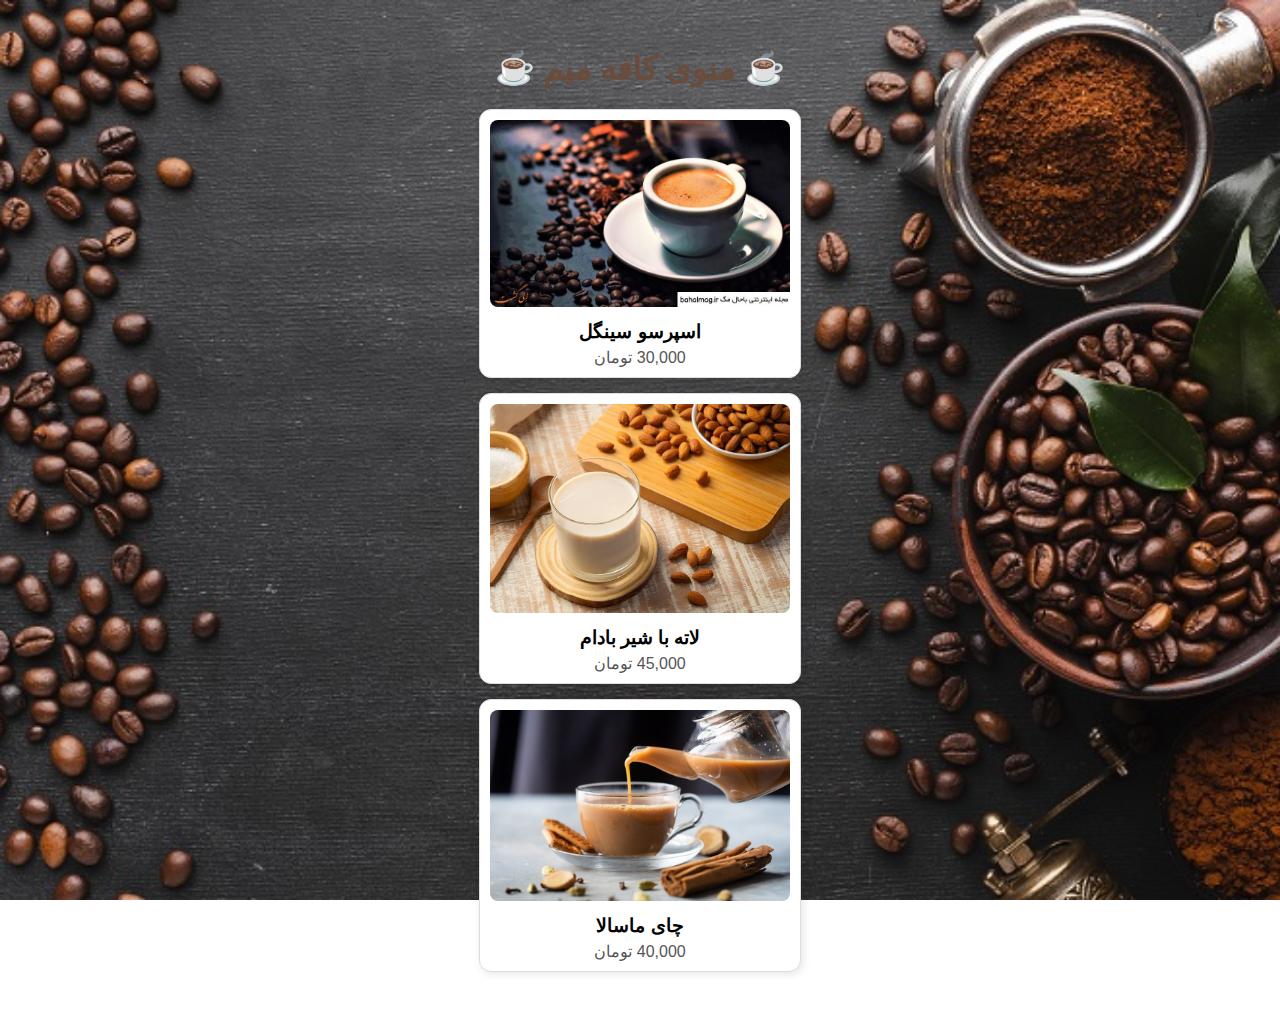
<file: index.html>
<!DOCTYPE html>
<html lang="fa">
<head>
  <meta charset="UTF-8">
  <title>منوی کافه گل‌قند</title>
  <link rel="stylesheet" href="style.css">
</head>
<body>
  <h1>☕ منوی کافه میم ☕</h1>

  <!-- محصول ۱ -->
  <div class="menu-item" onclick="openModal('modal1')">
    <img src="images/espreso.jpg" alt="اسپرسو">
    <h3>اسپرسو سینگل</h3>
    <p>30,000 تومان</p>
  </div>
  <div id="modal1" class="modal">
    <div class="modal-content">
      <span class="close" onclick="closeModal('modal1')">&times;</span>
      <h2>اسپرسو سینگل</h2>
      <p>تهیه‌شده از دانه‌های عربیکای برشته، طعمی غلیظ و دل‌نشین.</p>
      <p>کالری: ۵</p>
    </div>
  </div>

  <!-- محصول ۲ -->
  <div class="menu-item" onclick="openModal('modal2')">
    <img src="images/late.jpg" alt="لاته با شیر بادام">
    <h3>لاته با شیر بادام</h3>
    <p>45,000 تومان</p>
  </div>
  <div id="modal2" class="modal">
    <div class="modal-content">
      <span class="close" onclick="closeModal('modal2')">&times;</span>
      <h2>لاته با شیر بادام</h2>
      <p>شیر بادام خانگی با قهوه اسپرسو، مناسب افراد گیاه‌خوار.</p>
      <p>کالری: ۶۵</p>
    </div>
  </div>

  <!-- محصول ۳ -->
  <div class="menu-item" onclick="openModal('modal3')">
    <img src="images/Masala.jpg" alt="چای ماسالا">
    <h3>چای ماسالا</h3>
    <p>40,000 تومان</p>
  </div>
  <div id="modal3" class="modal">
    <div class="modal-content">
      <span class="close" onclick="closeModal('modal3')">&times;</span>
      <h2>چای ماسالا</h2>
      <p>ترکیب چای هندی با ادویه‌های گرم؛ معطر و آرامش‌بخش.</p>
      <p>کالری: ۹۰</p>
    </div>
  </div>

  <!-- همین ساختار رو می‌تونی برای بقیه محصولات هم ادامه بدی -->

  <script>
    function openModal(id) {
      document.getElementById(id).style.display = 'block';
    }
    function closeModal(id) {
      document.getElementById(id).style.display = 'none';
    }
    window.onclick = function(event) {
      const modals = document.querySelectorAll('.modal');
      modals.forEach(function(modal) {
        if (event.target === modal) {
          modal.style.display = "none";
        }
      });
    }
  </script>
</body>
</html>
</file>
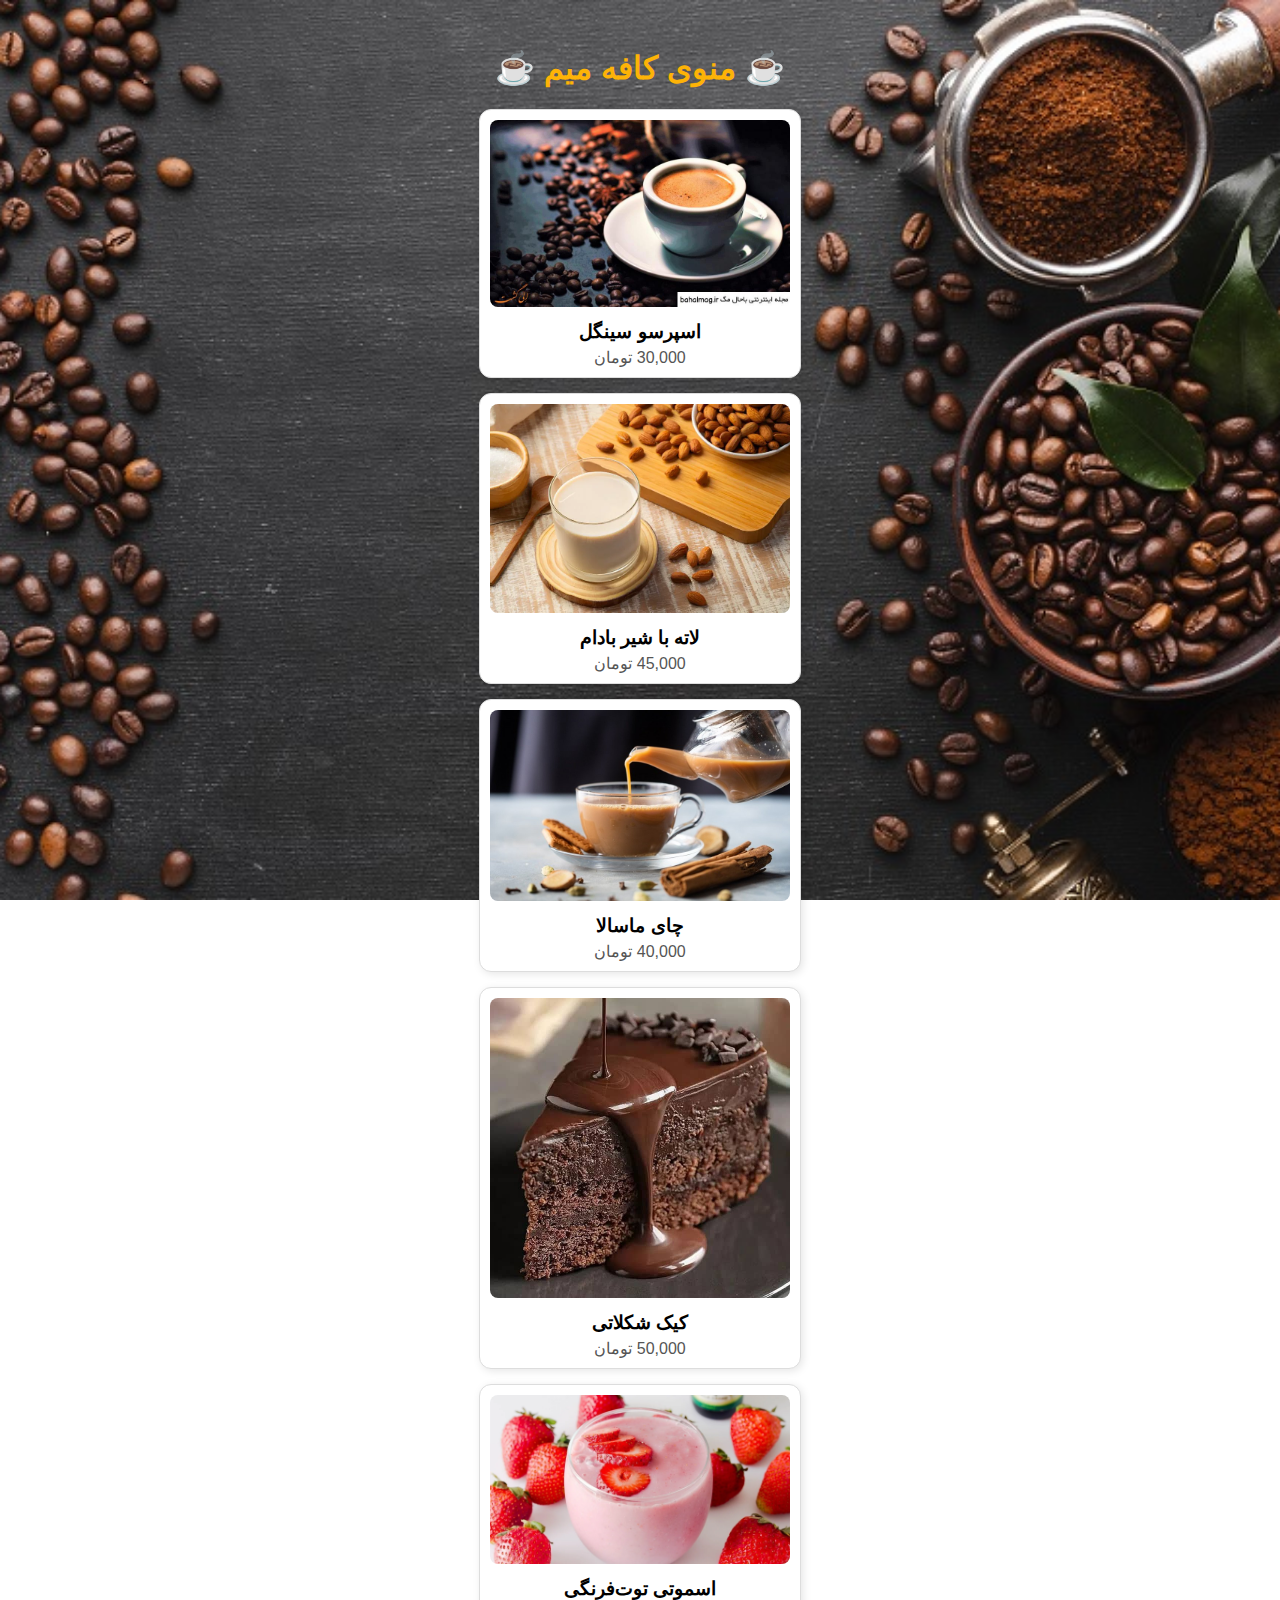
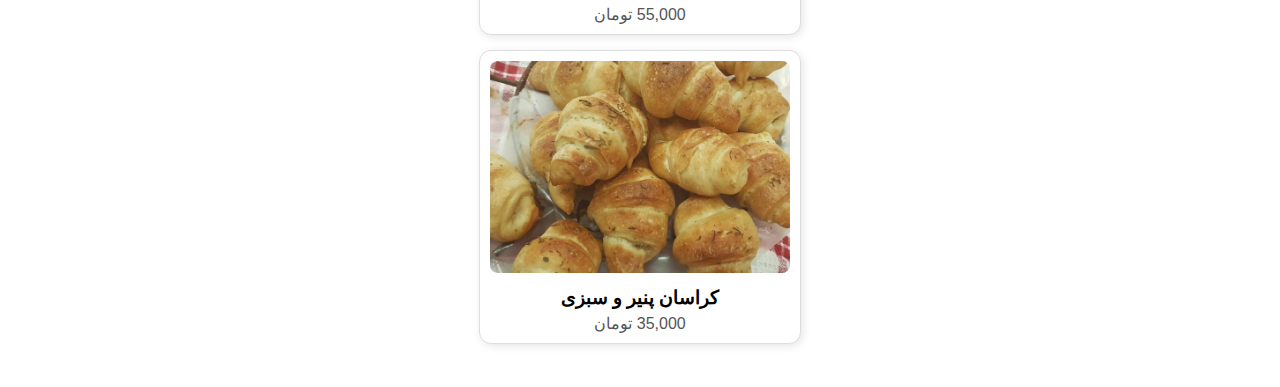
<file: menu/index.html>
<!DOCTYPE html>
<html lang="fa">
<head>
  <meta charset="UTF-8">
  <link rel="stylesheet" href="style.css">
  <title>منوی کافه گل‌قند</title>



</head>
<body>
  <h1>☕  منوی کافه میم  ☕</h1>

  <div class="menu-item">
    <img src="images/espreso.jpg" alt="اسپرسو">
    <h3>اسپرسو سینگل</h3>
    <p>30,000 تومان</p>
  </div>

  <div class="menu-item">
    <img src="images/late.jpg" alt="لاته با شیر بادام">
    <h3>لاته با شیر بادام</h3>
    <p>45,000 تومان</p>
  </div>

  <div class="menu-item">
    <img src="images/Masala.jpg" alt="چای ماسالا">
    <h3>چای ماسالا</h3>
    <p>40,000 تومان</p>
  </div>

  <div class="menu-item">
    <img src="images/chocolatcake.jpg" alt="کیک شکلاتی">
    <h3>کیک شکلاتی</h3>
    <p>50,000 تومان</p>
  </div>

  <div class="menu-item">
    <img src="images/esmooty_tootfarangi.jpg" alt="اسموتی توت‌فرنگی">
    <h3>اسموتی توت‌فرنگی</h3>
    <p>55,000 تومان</p>
  </div>

  <div class="menu-item">
    <img src="images/crosan.jpg" alt="کراسان پنیر و سبزی">
    <h3>کراسان پنیر و سبزی</h3>
    <p>35,000 تومان</p>
  </div>

</body>
</html>
</file>
<file: style.css>
body {
  direction: rtl;
  font-family: sans-serif;
  background-image: url("images/background.jpg");
  background-size: cover;
  background-position: center;
  background-repeat: no-repeat;
  background-attachment: fixed;
  padding: 20px;
  text-align: center;
  min-height: 100vh;
}

h1 {
  color: #6b4c3b;
}

.menu-item {
  border: 1px solid #ddd;
  border-radius: 12px;
  margin: 15px auto;
  padding: 10px;
  width: 300px;
  background-color: #fff;
  box-shadow: 2px 2px 8px rgba(0,0,0,0.1);
  cursor: pointer;
  transition: transform 0.2s;
}
.menu-item:hover {
  transform: scale(1.02);
}

.menu-item img {
  width: 100%;
  border-radius: 8px;
}
.menu-item h3 {
  margin: 10px 0 5px;
}
.menu-item p {
  margin: 0;
  color: #555;
}

/* Modal */
.modal {
  display: none;
  position: fixed;
  z-index: 1000;
  right: 0;
  top: 0;
  width: 100%;
  height: 100%;
  overflow: auto;
  background-color: rgba(0,0,0,0.6);
}
.modal-content {
  background-color: #fff;
  margin: 10% auto;
  padding: 20px;
  width: 90%;
  max-width: 400px;
  border-radius: 12px;
  text-align: right;
}
.close {
  color: #aaa;
  float: left;
  font-size: 28px;
  font-weight: bold;
  cursor: pointer;
}

/* Responsive */
@media screen and (max-width: 600px) {
  .menu-item {
    width: 90%;
  }
}
</file>
<file: menu/style.css>
body {
  direction: rtl;
  font-family: sans-serif;
  background-image: url("images/background.jpg");
  background-size: cover;
  background-position: center;
  background-repeat: no-repeat;
  background-attachment: fixed; /* باعث میشه بک‌گراند ثابت بمونه */
  padding: 20px;
  text-align: center;
  min-height: 100vh; /* مطمئن میشه کل صفحه رو بگیره */
}


    h1 {
      color: #fdb307;
    }
    .menu-item {
      border: 1px solid #ddd;
      border-radius: 12px;
      margin: 15px auto;
      padding: 10px;
      width: 300px;
      background-color: #fff;
      box-shadow: 2px 2px 8px rgba(0,0,0,0.1);
    }
    .menu-item img {
      width: 100%;
      border-radius: 8px;
    }
    .menu-item h3 {
      margin: 10px 0 5px;
    }
    .menu-item p {
      margin: 0;
      color: #555;
    }
@media screen and (max-width: 600px) {
  .menu-item {
    width: 90%;
  }
}
</file>
